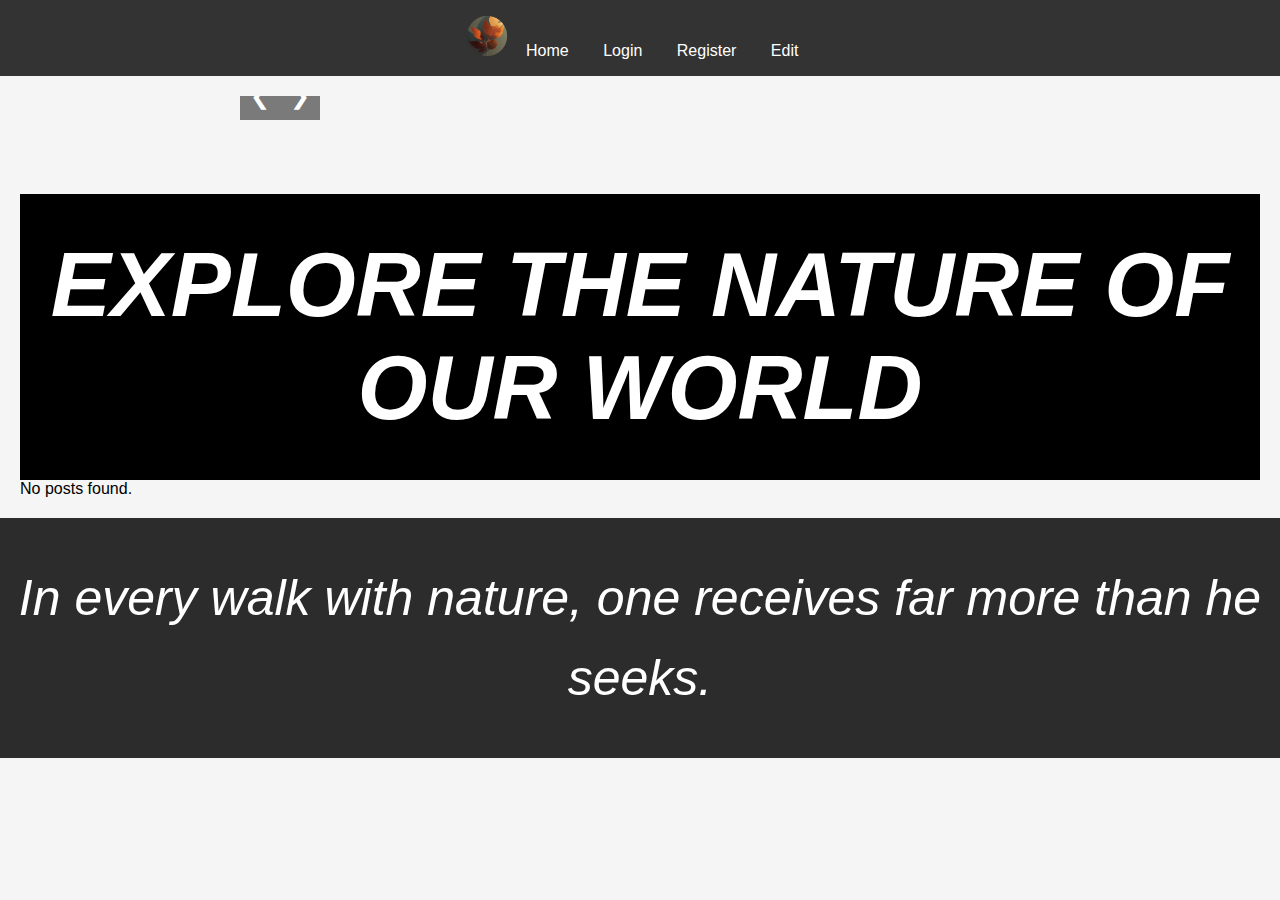
<file: index.html>
<!DOCTYPE html>
<html lang="en">
  <head>
    <meta charset="UTF-8" />
    <meta name="viewport" content="width=device-width, initial-scale=1.0" />
    <title>Nature's Path</title>
    <link rel="stylesheet" href="css/style.css" />
    <link rel="icon" href="/icon.png" />
  </head>
  <body>
    <header>
      <nav>
        <img src="icon.png" alt="Logo" class="logo" />
        <a href="index.html">Home</a>
        <a href="account/login.html">Login</a>
        <a href="account/register.html">Register</a>
        <a href="#" id="edit-button">Edit</a>
      </nav>
    </header>

    <main>
      <div id="posts-container"></div>
      <section id="carousel">
        <div class="carousel-container">
          <button id="prev-btn" aria-label="Previous post">&#10094;</button>
          <div id="carousel-content">
            <!-- Carousel items will be inserted here -->
          </div>
          <button id="next-btn" aria-label="Next post">&#10095;</button>
        </div>
      </section>

      <div class="explore-section">
        <p>EXPLORE THE NATURE OF OUR WORLD</p>
      </div>

      <section id="post-grid">
        <h2>Latest Posts</h2>
        <div id="grid-container">
          <!-- Blog post thumbnails will be inserted here -->
        </div>
      </section>
    </main>

    <footer>
      <div class="footer-content">
        <p>In every walk with nature, one receives far more than he seeks.</p>
      </div>
    </footer>
    <script type="module" src="javascript/script.js"></script>
  </body>
</html>
</file>
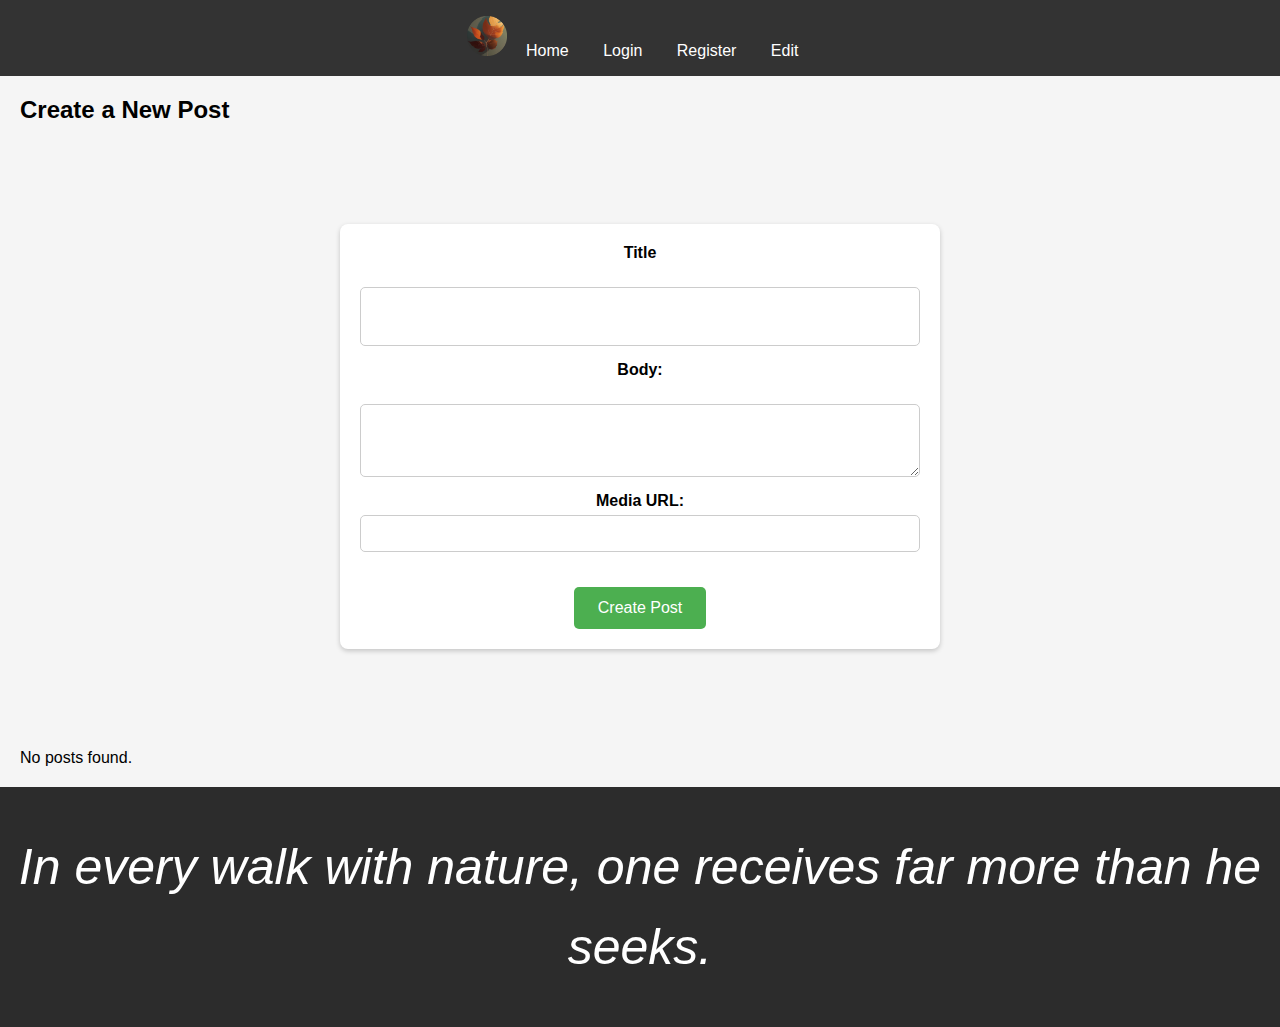
<file: edit.html>
<!DOCTYPE html>
<html lang="en">
  <head>
    <meta charset="UTF-8" />
    <meta name="viewport" content="width=device-width, initial-scale=1.0" />
    <title>Blog Management</title>
    <link rel="icon" href="icon.png" />
    <link rel="stylesheet" href="css/style.css" />
    <script type="module" src="account/script.js"></script>
    <script type="module" src="account/edit.js"></script>
  </head>

  <body>
    <header>
      <nav>
        <img src="icon.png" alt="Logo" class="logo" />
        <a href="index.html">Home</a>
        <a href="login.html">Login</a>
        <a href="register.html">Register</a>
        <a href="#" id="edit-button">Edit</a>
      </nav>
    </header>

    <main>
      <section id="create-posts">
        <h2>Create a New Post</h2>
        <form id="post-form">
          <label for="post-title">Title</label>
          <input type="text" id="post-title" name="post-title" required />

          <label for="post-body">Body:</label>
          <textarea name="post-body" id="post-body" required></textarea>

          <label for="post-media">Media URL:</label>
          <input type="url" id="post-media" name="post-media" />

          <button type="submit">Create Post</button>
        </form>
      </section>

      <section id="post-grid">
        <!-- Posts will be displayed here -->
      </section>

      <div id="edit-modal" class="hidden">
        <form id="edit-form">
          <label for="edit-title">Title</label>
          <input type="text" id="edit-title" />

          <label for="edit-body">Body</label>
          <textarea id="edit-body"></textarea>

          <label for="edit-media">Media URL</label>
          <input type="url" id="edit-media" />

          <button type="submit">Update Post</button>
          <button type="button" id="close-modal">Cancel</button>
        </form>
      </div>
    </main>

    <template id="post-template">
      <div class="post-item">
        <img src="placeholder.jpg" alt="Post image" class="post-image" />
        <h3 class="post-title">Post Title</h3>
        <p class="post-body">Post Body content</p>
      </div>
    </template>

    <div id="toast-container" class="toast-container"></div>

    <footer>
      <div class="footer-content">
        <p>In every walk with nature, one receives far more than he seeks.</p>
      </div>
    </footer>
  </body>
</html>
</file>
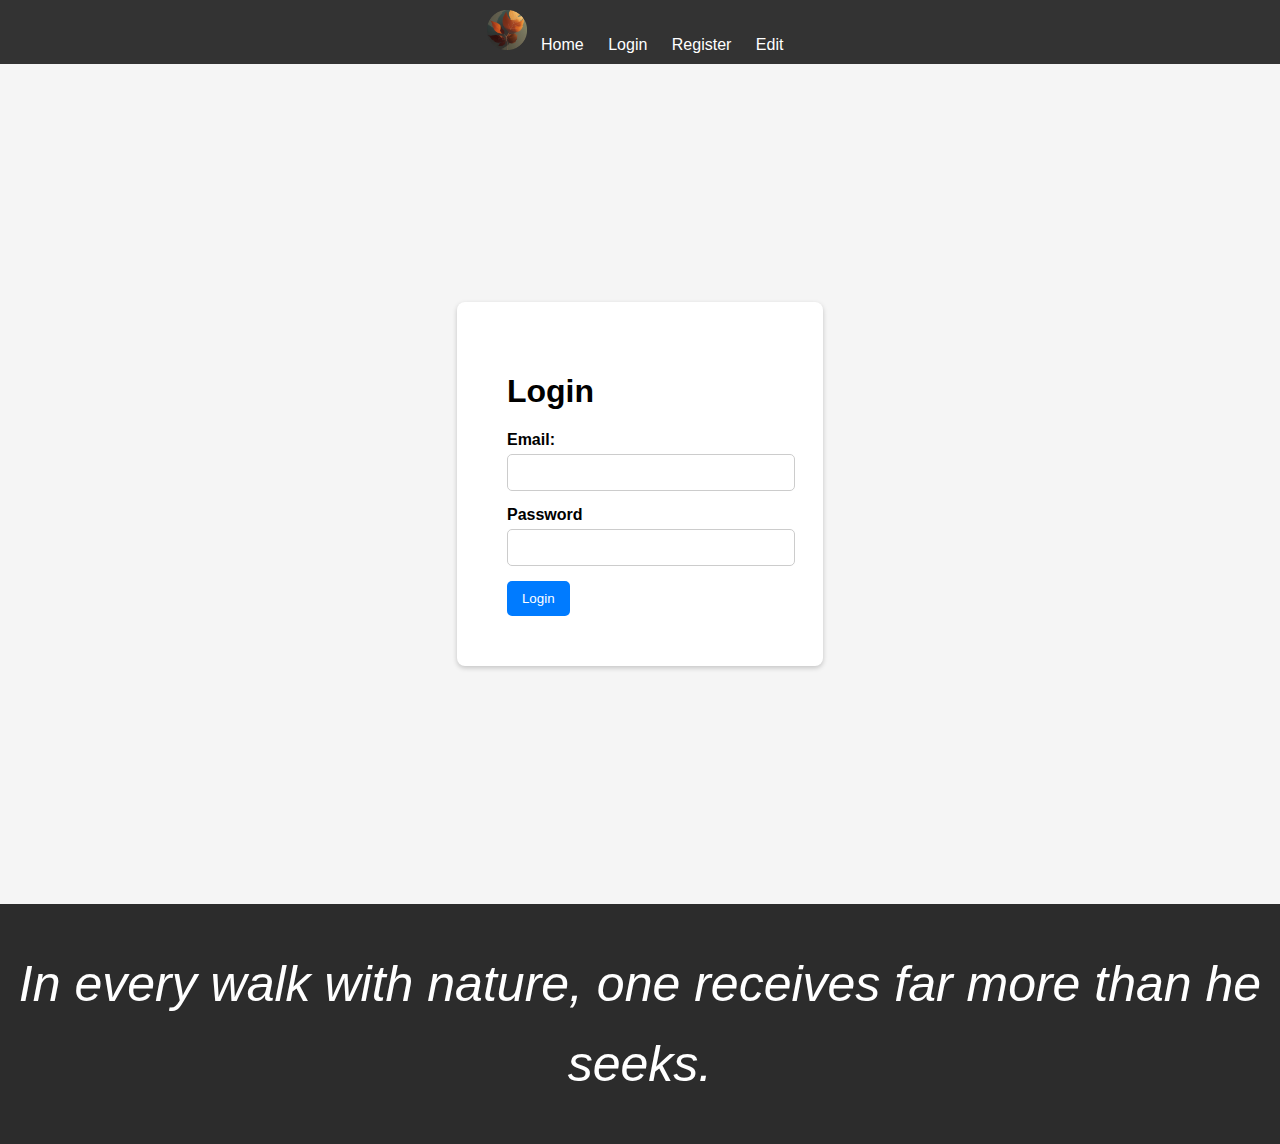
<file: login.html>
<!DOCTYPE html>
<html lang="en">
  <head>
    <meta charset="UTF-8" />
    <meta name="viewport" content="width=device-width, initial-scale=1.0" />
    <title>Log In</title>
    <link rel="icon" href="icon.png" />
    <link rel="stylesheet" href="./css/register-login.css" />
  </head>

  <body>
    <header>
      <nav>
        <img src="icon.png" alt="Logo" class="logo" />
        <a href="index.html">Home</a>
        <a href="login.html">Login</a>
        <a href="register.html">Register</a>
        <a href="#" id="edit-button">Edit</a>
      </nav>
    </header>

    <main>
      <section class="form-container">
        <h1>Login</h1>
        <form id="login-form">
          <label for="Email">Email:</label>
          <input type="email" id="email" name="email" required />

          <label for="password">Password</label>
          <input type="password" id="password" name="password" required />

          <button type="submit" id="login-btn">Login</button>
        </form>
      </section>
    </main>

    <footer>
      <div class="footer-content">
        <p>In every walk with nature, one receives far more than he seeks.</p>
      </div>
    </footer>
    <script type="module" src="./account/script.js"></script>
  </body>
</html>
</file>
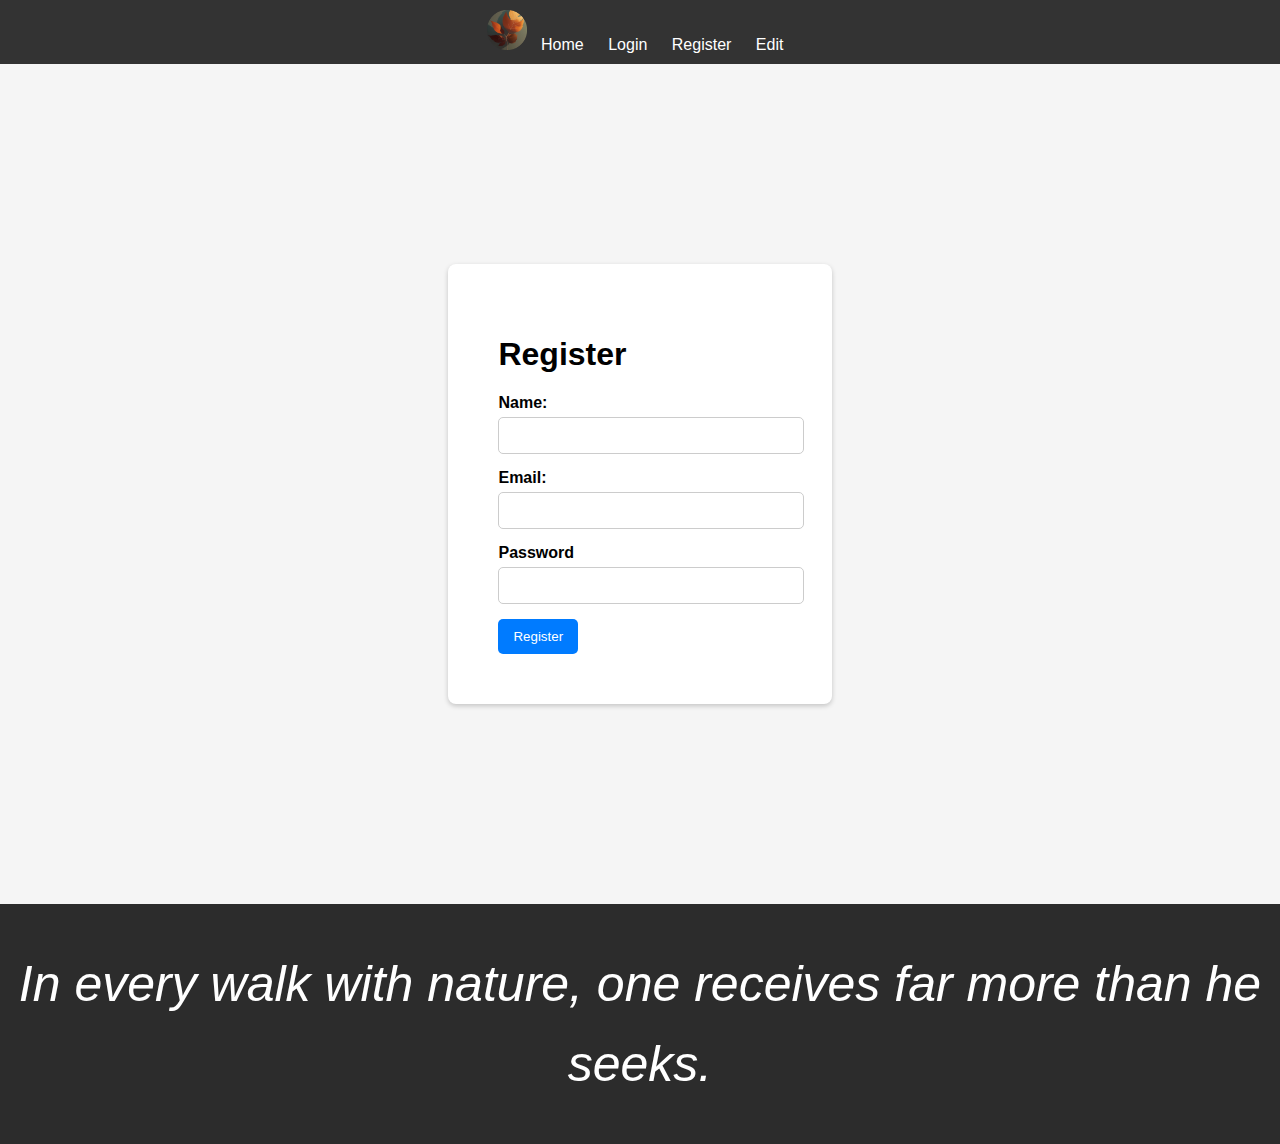
<file: register.html>
<!DOCTYPE html>
<html lang="en">
  <head>
    <meta charset="UTF-8" />
    <meta name="viewport" content="width=device-width, initial-scale=1.0" />
    <title>Register</title>
    <link rel="icon" href="icon.png" />
    <link rel="stylesheet" href="css/register-login.css" />
    <script type="module" src="./account/script.js"></script>
  </head>

  <body>
    <header>
      <nav>
        <img src="icon.png" alt="Logo" class="logo" />
        <a href="index.html">Home</a>
        <a href="login.html">Login</a>
        <a href="register.html">Register</a>
        <a href="#" id="edit-button">Edit</a>
      </nav>
    </header>

    <main>
      <section class="form-container">
        <h1>Register</h1>
        <form id="register-form">
          <label for="name">Name:</label>
          <input type="text" id="name" name="name" required />

          <label for="email">Email:</label>
          <input type="email" id="email" name="email" required />

          <label for="password">Password</label>
          <input type="password" id="password" name="password" required />

          <button type="submit">Register</button>
        </form>
      </section>
    </main>

    <footer>
      <div class="footer-content">
        <p>In every walk with nature, one receives far more than he seeks.</p>
      </div>
    </footer>
  </body>
</html>
</file>
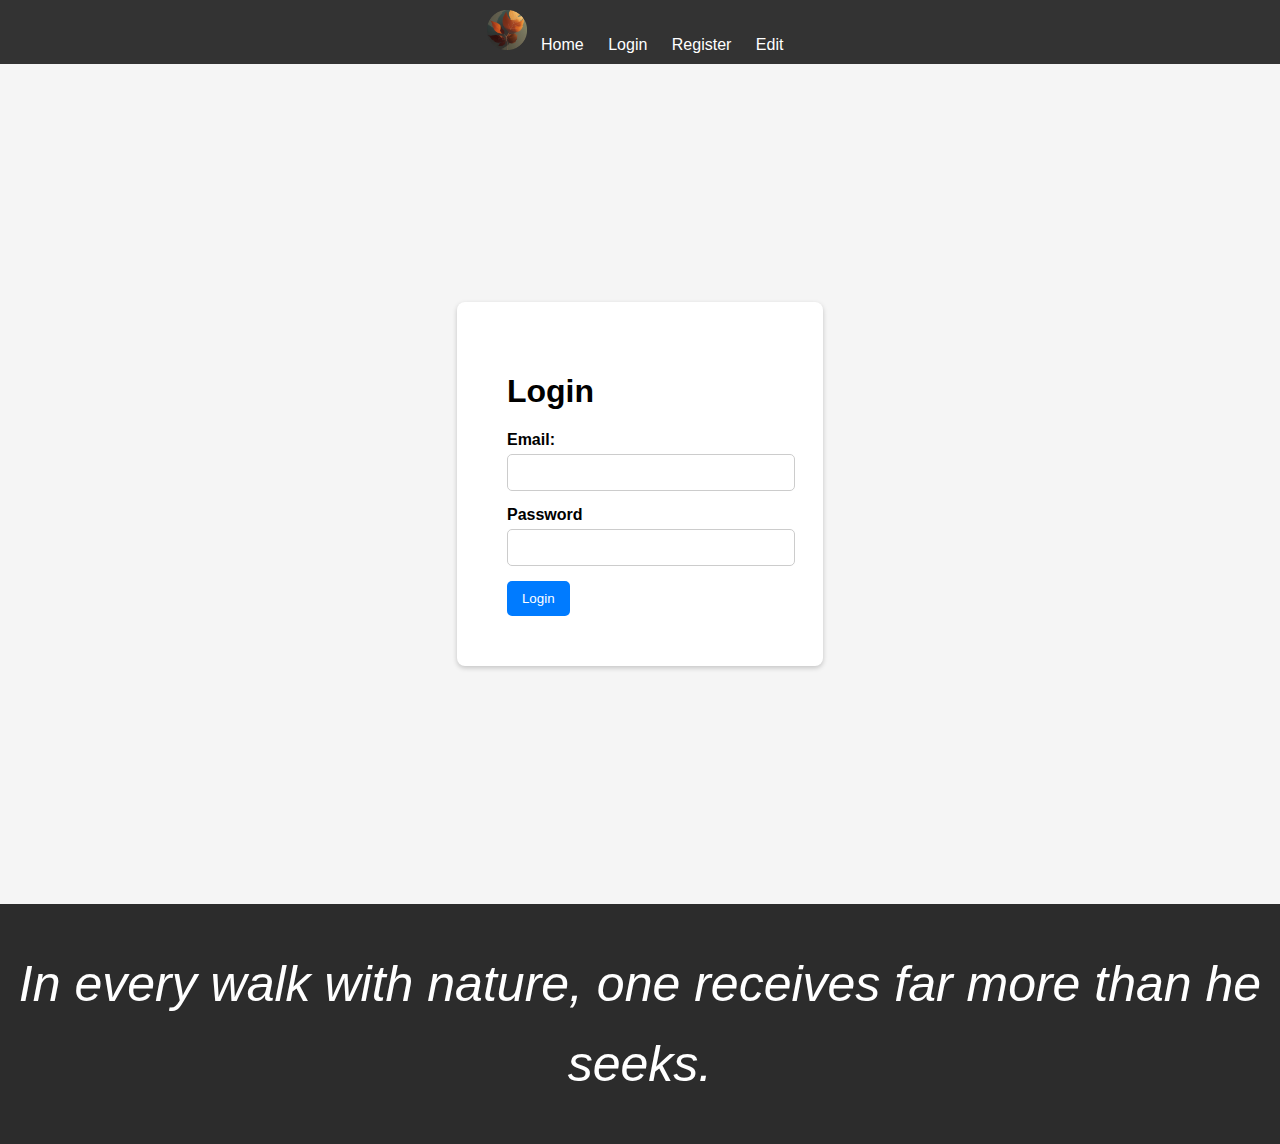
<file: account/login.html>
<!DOCTYPE html>
<html lang="en">
  <head>
    <meta charset="UTF-8" />
    <meta name="viewport" content="width=device-width, initial-scale=1.0" />
    <title>Log In</title>
    <link rel="icon" href="../icon.png" />
    <link rel="stylesheet" href="../css/register-login.css" />
  </head>

  <body>
    <header>
      <nav>
        <img src="../icon.png" alt="Logo" class="logo" />
        <a href="../index.html">Home</a>
        <a href="login.html">Login</a>
        <a href="register.html">Register</a>
        <a href="#" id="edit-button">Edit</a>
      </nav>
    </header>

    <main>
      <section class="form-container">
        <h1>Login</h1>
        <form id="login-form">
          <label for="Email">Email:</label>
          <input type="email" id="email" name="email" required />

          <label for="password">Password</label>
          <input type="password" id="password" name="password" required />

          <button type="submit" id="login-btn">Login</button>
        </form>
      </section>
    </main>

    <footer>
      <div class="footer-content">
        <p>In every walk with nature, one receives far more than he seeks.</p>
      </div>
    </footer>
    <script type="module" src="../javascript/script.js"></script>
  </body>
</html>
</file>
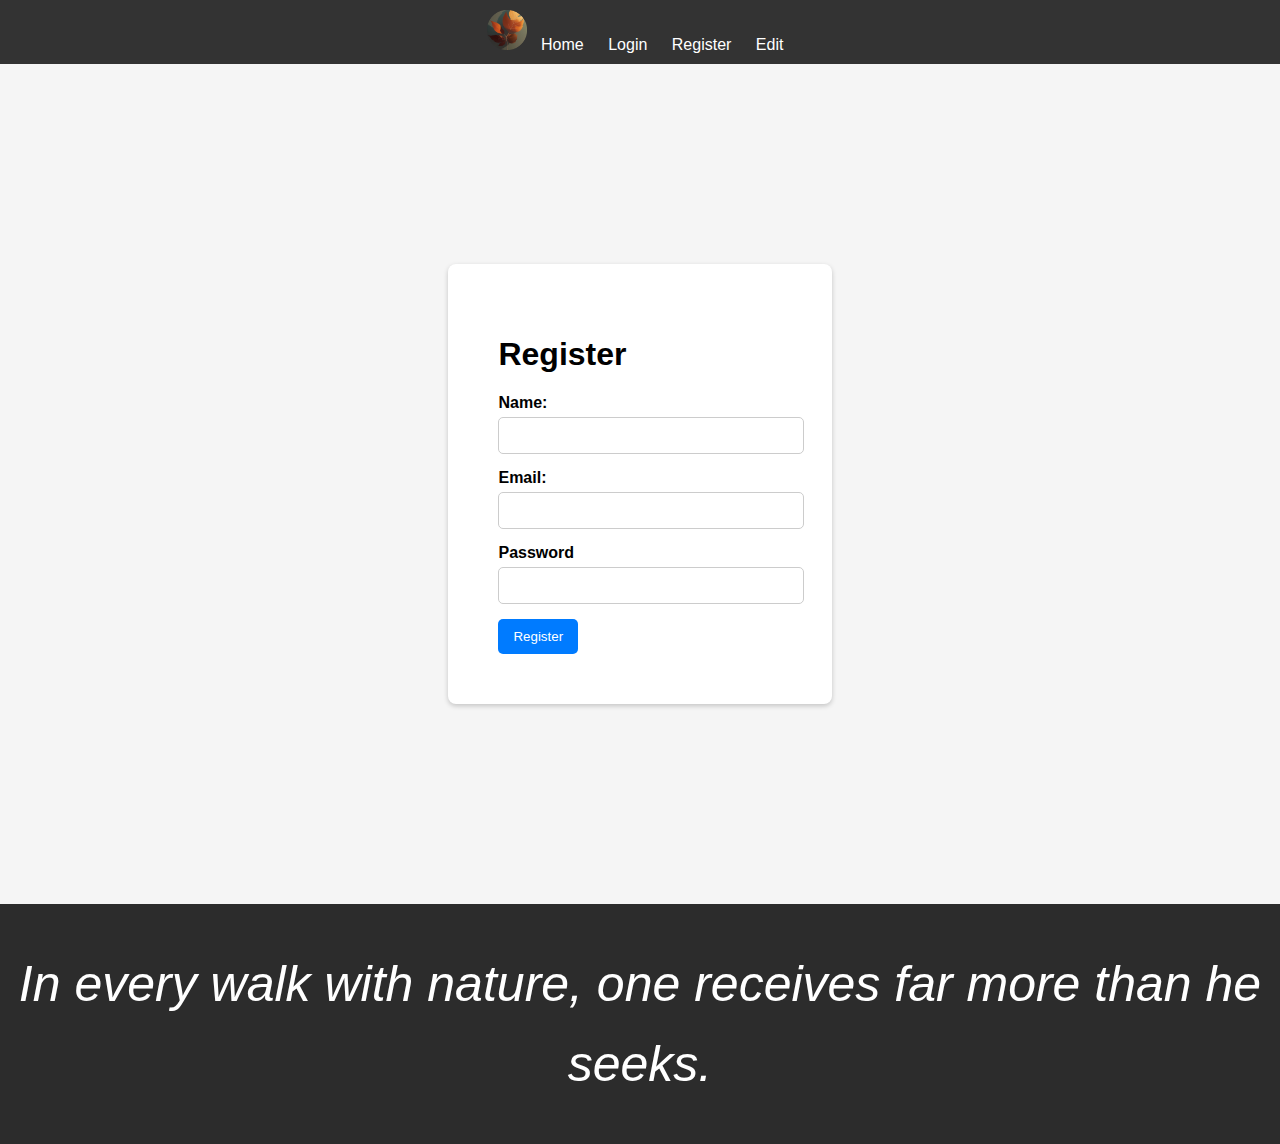
<file: account/register.html>
<!DOCTYPE html>
<html lang="en">
  <head>
    <meta charset="UTF-8" />
    <meta name="viewport" content="width=device-width, initial-scale=1.0" />
    <title>Register</title>
    <link rel="icon" href="../icon.png" />
    <link rel="stylesheet" href="../css/register-login.css" />
    <script type="module" src="../javascript/script.js"></script>
  </head>

  <body>
    <header>
      <nav>
        <img src="../icon.png" alt="Logo" class="logo" />
        <a href="../index.html">Home</a>
        <a href="login.html">Login</a>
        <a href="register.html">Register</a>
        <a href="#" id="edit-button">Edit</a>
      </nav>
    </header>

    <main>
      <section class="form-container">
        <h1>Register</h1>
        <form id="register-form">
          <label for="name">Name:</label>
          <input type="text" id="name" name="name" required />

          <label for="email">Email:</label>
          <input type="email" id="email" name="email" required />

          <label for="password">Password</label>
          <input type="password" id="password" name="password" required />

          <button type="submit">Register</button>
        </form>
      </section>
    </main>

    <footer>
      <div class="footer-content">
        <p>In every walk with nature, one receives far more than he seeks.</p>
      </div>
    </footer>
  </body>
</html>
</file>
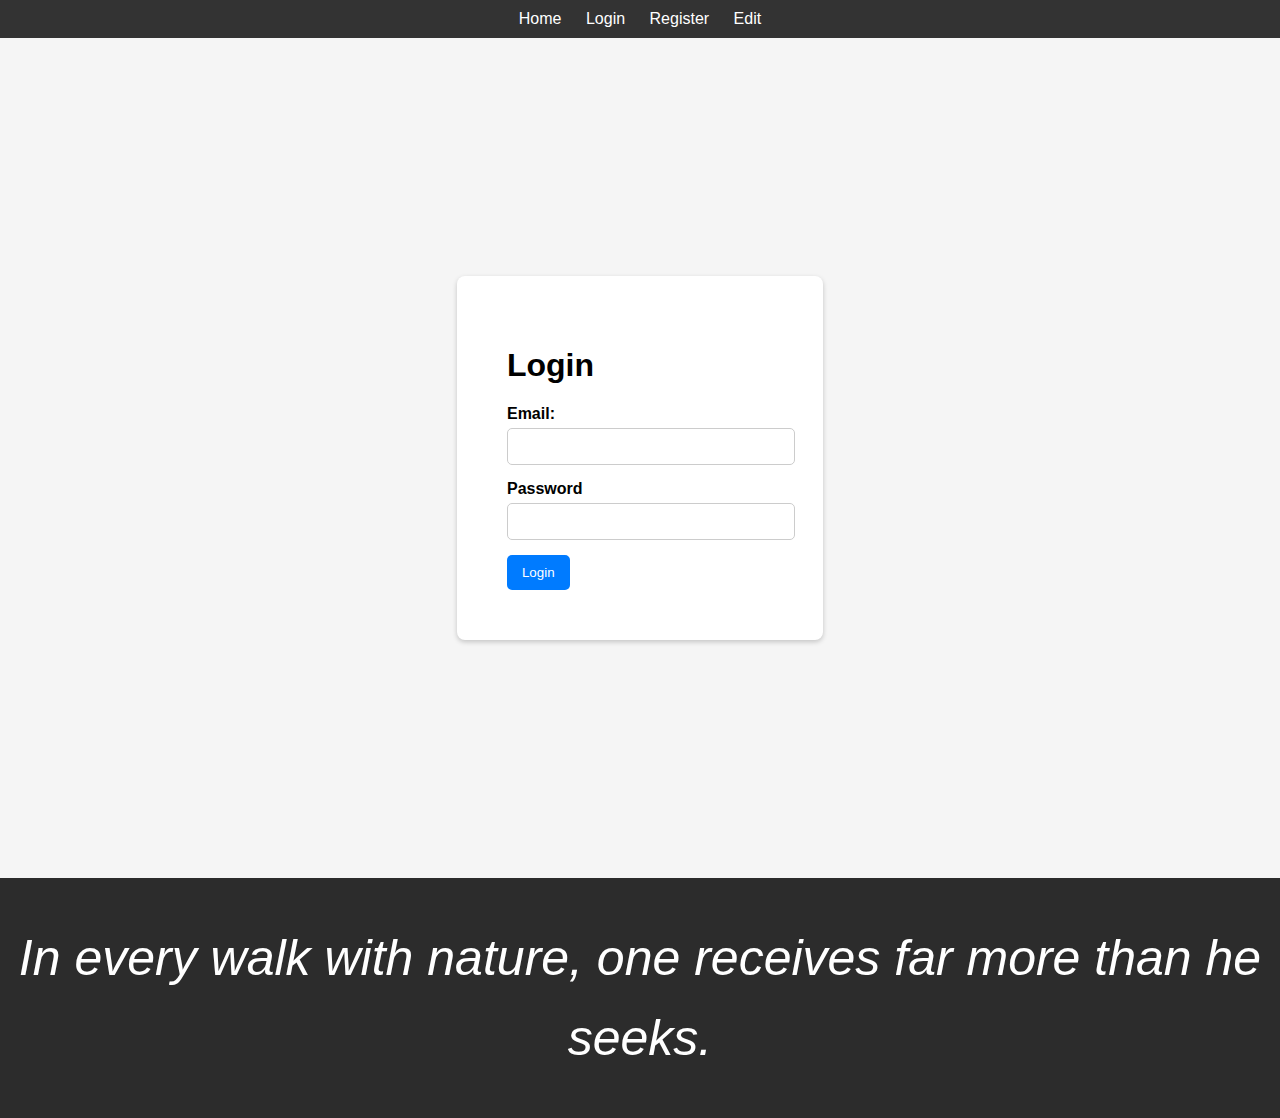
<file: login-register/login.html>
<!DOCTYPE html>
<html lang="en">
  <head>
    <meta charset="UTF-8" />
    <meta name="viewport" content="width=device-width, initial-scale=1.0" />
    <title>Blog</title>
    <link rel="stylesheet" href="/css/register-login.css" />
  </head>

  <body>
    <header>
      <nav>
        <a href="/index.html">Home</a>
        <a href="login.html">Login</a>
        <a href="register.html">Register</a>
        <a href="#" id="edit-button">Edit</a>
      </nav>
    </header>

    <main>
      <section class="form-container">
        <h1>Login</h1>
        <form id="login-form">
          <label for="Email">Email:</label>
          <input type="email" id="email" name="email" required />

          <label for="password">Password</label>
          <input type="password" id="password" name="password" required />

          <button type="submit" id="login-btn">Login</button>
        </form>
      </section>
    </main>

    <footer>
      <div class="footer-content">
        <p>In every walk with nature, one receives far more than he seeks.</p>
      </div>
    </footer>
    <script type="module" src="/account/script.js"></script>
  </body>
</html>
</file>
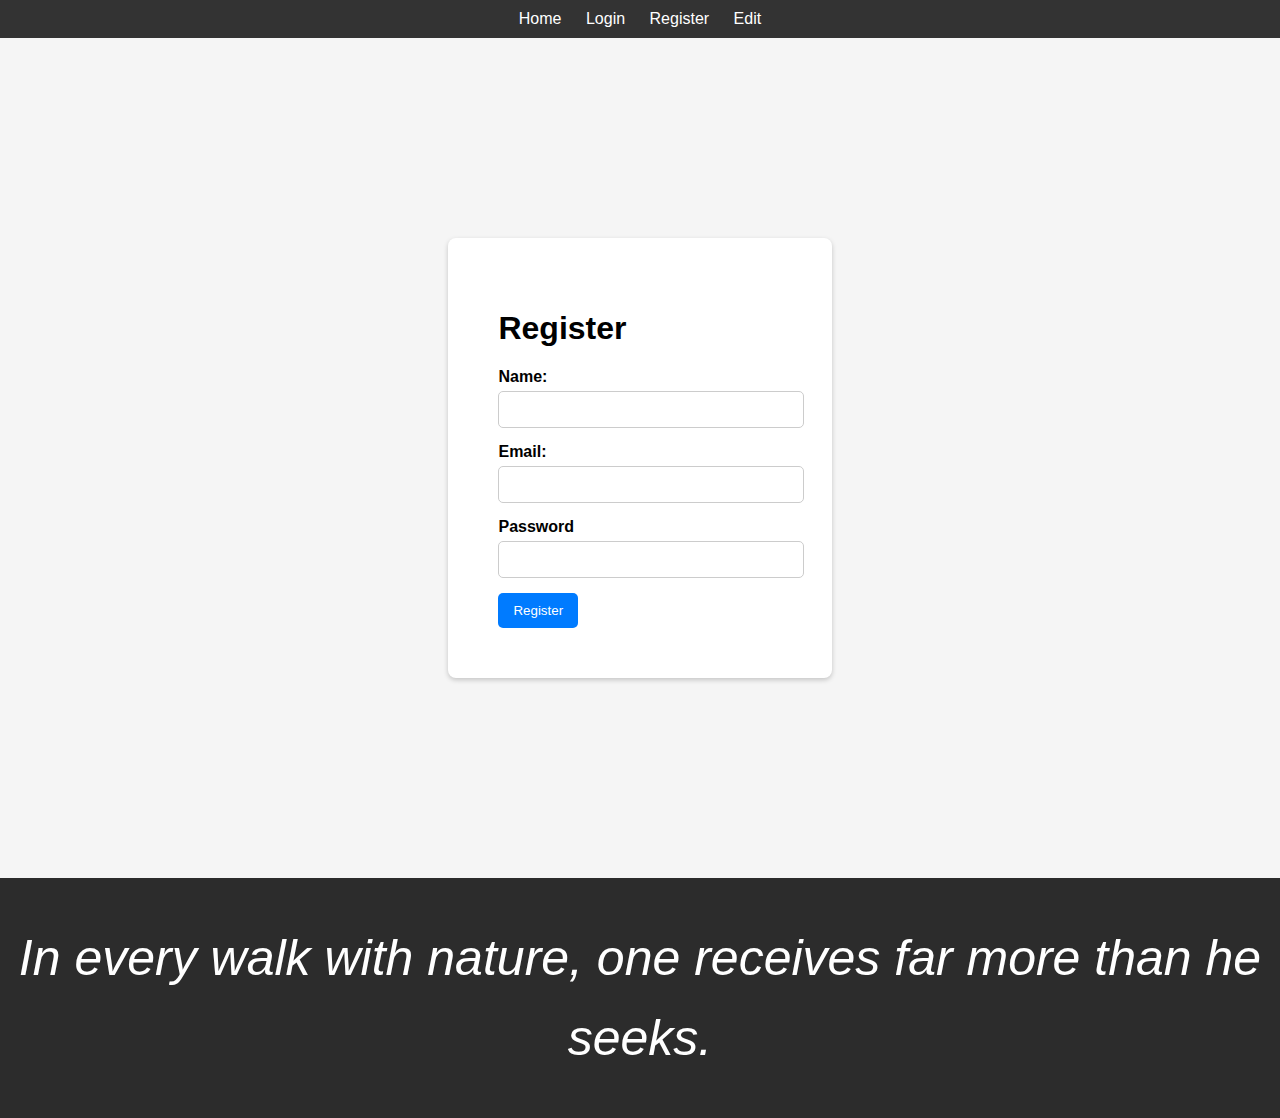
<file: login-register/register.html>
<!DOCTYPE html>
<html lang="en">
  <head>
    <meta charset="UTF-8" />
    <meta name="viewport" content="width=device-width, initial-scale=1.0" />
    <title>Nature's Path</title>
    <link rel="stylesheet" href="/css/register-login.css" />
    <script type="module" src="/account/script.js"></script>
  </head>

  <body>
    <header>
      <nav>
        <a href="/index.html">Home</a>
        <a href="login.html">Login</a>
        <a href="register.html">Register</a>
        <a href="#" id="edit-button">Edit</a>
      </nav>
    </header>

    <main>
      <section class="form-container">
        <h1>Register</h1>
        <form id="register-form">
          <label for="name">Name:</label>
          <input type="text" id="name" name="name" required />

          <label for="email">Email:</label>
          <input type="email" id="email" name="email" required />

          <label for="password">Password</label>
          <input type="password" id="password" name="password" required />

          <button type="submit">Register</button>
        </form>
      </section>
    </main>

    <footer>
      <div class="footer-content">
        <p>In every walk with nature, one receives far more than he seeks.</p>
      </div>
    </footer>
  </body>
</html>
</file>
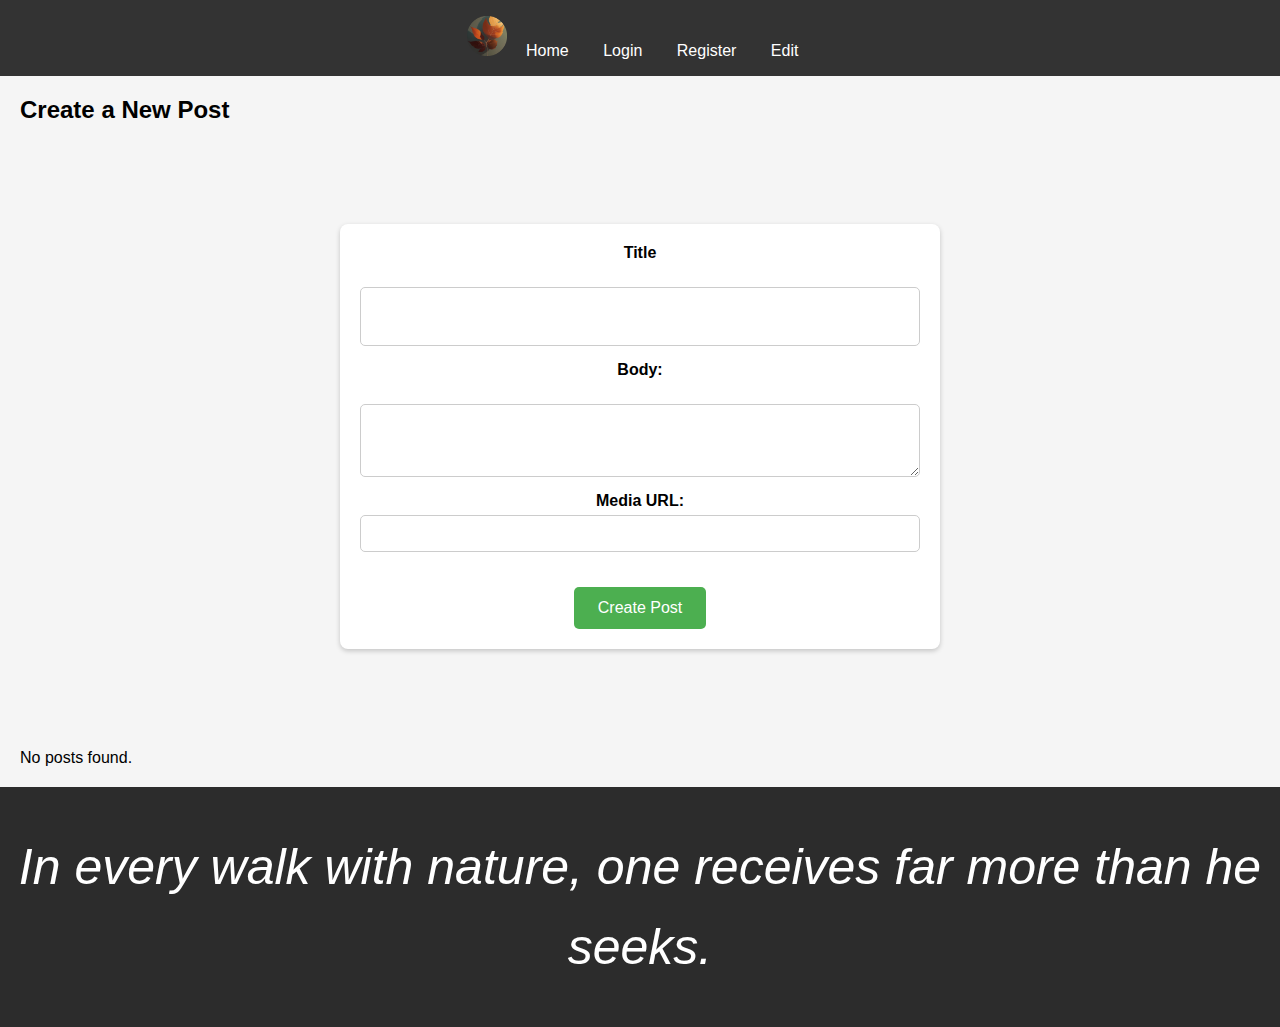
<file: post/edit.html>
<!DOCTYPE html>
<html lang="en">
  <head>
    <meta charset="UTF-8" />
    <meta name="viewport" content="width=device-width, initial-scale=1.0" />
    <title>Blog Management</title>
    <link rel="icon" href="../icon.png" />
    <link rel="stylesheet" href="../css/style.css" />
    <script type="module" src="../javascript/script.js"></script>
    <script type="module" src="../javascript/edit.js"></script>
  </head>

  <body>
    <header>
      <nav>
        <img src="../icon.png" alt="Logo" class="logo" />
        <a href="../index.html">Home</a>
        <a href="../account/login.html">Login</a>
        <a href="../account/register.html">Register</a>
        <a href="#" id="edit-button">Edit</a>
      </nav>
    </header>

    <main>
      <section id="create-posts">
        <h2>Create a New Post</h2>
        <form id="post-form">
          <label for="post-title">Title</label>
          <input type="text" id="post-title" name="post-title" required />

          <label for="post-body">Body:</label>
          <textarea name="post-body" id="post-body" required></textarea>

          <label for="post-media">Media URL:</label>
          <input type="url" id="post-media" name="post-media" />

          <button type="submit">Create Post</button>
        </form>
      </section>

      <section id="post-grid">
        <!-- Posts will be displayed here -->
      </section>

      <div id="edit-modal" class="hidden">
        <form id="edit-form">
          <label for="edit-title">Title</label>
          <input type="text" id="edit-title" />

          <label for="edit-body">Body</label>
          <textarea id="edit-body"></textarea>

          <label for="edit-media">Media URL</label>
          <input type="url" id="edit-media" />

          <button type="submit">Update Post</button>
          <button type="button" id="close-modal">Cancel</button>
        </form>
      </div>
    </main>

    <template id="post-template">
      <div class="post-item">
        <img src="placeholder.jpg" alt="Post image" class="post-image" />
        <h3 class="post-title">Post Title</h3>
        <p class="post-body">Post Body content</p>
      </div>
    </template>

    <div id="toast-container" class="toast-container"></div>

    <footer>
      <div class="footer-content">
        <p>In every walk with nature, one receives far more than he seeks.</p>
      </div>
    </footer>
  </body>
</html>
</file>
<file: css/style.css>
* {
  margin: 0;
  padding: 0;
  box-sizing: border-box;
}

body {
  font-family: Arial, Helvetica, sans-serif;
  background-color: #f5f5f5;
}

header {
  background-color: #333;
  padding: 1rem;
  text-align: center;
}

footer {
  background-color: #2c2c2c;
  color: white;
  padding: 40px 0;
  text-align: center;
  font-style: italic;
}

.footer-content p {
  font-size: 50px;
  margin: 0;
  line-height: 1.6;
}

nav a {
  color: white;
  margin: 0 15px;
  text-decoration: none;
}

nav a:hover {
  text-decoration: underline;
}

.logo {
  width: 40px;
}

/* Main Content */
main {
  padding: 20px;
}

.carousel-container {
  display: flex;
  align-items: center;
  position: relative;
  overflow: hidden;
  width: 100%;
  max-width: 800px;
  margin: 0 auto;
}

.carousel-container button {
  background-color: rgba(0, 0, 0, 0.5);
  color: white;
  border: none;
  font-size: 24px;
  padding: 10px;
  cursor: pointer;
  /* position: absolute; */
  top: 50%;
  transform: translateY(-50%);
  z-index: 10;
}

#prev-btn {
  left: 0;
}

#next-btn {
  right: 0;
}

#carousel-content {
  display: flex;
  transition: transform 0.5s ease-in-out;
}

.carousel-item {
  min-width: 100%;
  box-sizing: border-box;
  padding: 10px;
}

.carousel-item img {
  max-width: 100%;
  border-radius: 8px;
}

.explore-section {
  background-color: #000;
  color: white;
  text-align: center;
  padding: 40px 0;
  font-style: italic;
  margin-top: 50px;
}

.explore-section p {
  font-size: 90px;
  font-weight: bold;
  margin: 0;
}

.page-login main,
.page-register main {
  display: flex;
  justify-content: center;
  align-items: center;
  height: calc(100vh - 60px);
}

.page-login .form-container,
.page-register .form-container {
  background: #fff;
  padding: 20px;
  border-radius: 8px;
  box-shadow: 0 2px 5px rgba(0, 0, 0, 0.2);
}

form label {
  display: block;
  margin-bottom: 5px;
  font-weight: bold;
}

form input,
form textarea {
  width: 100%;
  padding: 10px;
  margin-bottom: 15px;
  border: 1px solid #ccc;
  border-radius: 5px;
}

#prev-btn {
  left: 10px;
}

#next-btn {
  right: 10px;
}

button:hover {
  background: rgba(0, 0, 0, 0.8);
}

.read-more-button {
  display: inline-block;
  padding: 8px 15px;
  background-color: #4c9bf4;
  color: white;
  text-decoration: none;
  border-radius: 5px;
  font-size: 16px;
  transition: background-color 0.3s ease;
  text-align: center;
  margin: 10px auto;
}

.read-more-button:hover {
  background-color: #3b7dce;
}

.read-more-button:focus {
  outline: none;
}

/* Post Grid */
#grid-container {
  display: grid;
  grid-template-columns: repeat(auto-fit, minmax(200px, 1fr));
  gap: 20px;
  overflow: visible;
}

.post-item {
  background: #fff;
  padding: 20px;
  border-radius: 8px;
  box-shadow: 0 2px 5px rgba(0, 0, 0, 0.2);
  transition: transform 0.3s ease, box-shadow 0.3s ease;
  height: auto;
  display: block;
  flex-direction: column;
  justify-content: flex-start;
  text-align: center;
}

.post-item:hover {
  transform: translateY(-5px);
  box-shadow: 0 4px 10px rgba(0, 0, 0, 0.3);
}

a {
  text-decoration: none;
  color: inherit;
}

.post-item h3 {
  text-align: center;
  margin-top: 5px;
  white-space: nowrap;
  overflow: hidden;
  text-overflow: ellipsis;
}

.post-item p {
  margin-top: 10px;
  overflow: visible;
  text-overflow: unset;
  white-space: normal;
}

.post-item img {
  display: block;
  margin: 0;
  max-width: 100%;
  height: auto;
  border-radius: 5px;
  object-fit: cover;
  max-height: 250px;
  display: inline-block;
}

#manage-posts {
  margin-top: 500px;
}

/* Post Form */
#post-form {
  background-color: #fff;
  padding: 20px;
  border-radius: 8px;
  box-shadow: 0 2px 5px rgba(0, 0, 0, 0.2);
  margin-bottom: 20px;
  display: flex;
  justify-content: center;
  align-items: center;
  flex-direction: column;
  max-width: 600px;
  margin: 100px auto;
}

.hidden {
  display: none;
}

.modal {
  position: fixed;
  top: 0;
  left: 0;
  width: 100%;
  height: 100%;
  background-color: rgba(0, 0, 0, 0.5);
  display: flex;
  justify-content: center;
  align-items: center;
}

.modal-content {
  background: white;
  padding: 20px;
  border-radius: 5px;
  width: 90%;
  max-width: 500px;
}
.hidden {
  display: none;
}

#edit-modal {
  position: fixed;
  top: 50%;
  left: 50%;
  transform: translate(-50%, -50%);
  background: white;
  padding: 20px;
  box-shadow: 0 4px 6px rgba(0, 0, 0, 0.1);
  z-index: 1000;
}

.toast-container {
  position: fixed;
  top: 20px;
  right: 20px;
  z-index: 1000;
}

.toast {
  margin-bottom: 10px;
  padding: 10px 15px;
  border-radius: 5px;
  color: white;
  background-color: green;
  opacity: 0.9;
  animation: fadeOut 3s forwards;
}

.toast-error {
  background-color: red;
}

.toast-success {
  background-color: green;
}

@keyframes fadeOut {
  0% {
    opacity: 0.9;
  }
  100% {
    opacity: 0;
  }
}

.post-buttons {
  display: flex;
  gap: 10px;
  justify-content: flex-start;
  margin-top: 15px;
}

.post-buttons button {
  flex: 1;
  margin: 0 5px;
  padding: 8px 12px;
  background-color: #007bff;
  color: white;
  border: none;
  border-radius: 4px;
  cursor: pointer;
  text-align: center;
}

.post-buttons button:hover {
  background-color: #0056b3;
}

#post-grid {
  display: grid;
  grid-template-columns: repeat(3, 1fr);
  gap: 20px;
}

button[type="submit"] {
  background-color: #4caf50; /* Green background */
  color: white;
  border: none;
  padding: 12px 24px; /* Adjust padding */
  text-align: center;
  text-decoration: none;
  display: inline-block;
  font-size: 16px;
  cursor: pointer;
  border-radius: 5px;
  transition: background-color 0.3s;
}

button[type="submit"]:hover {
  background-color: #45a049;
}

button[type="submit"] {
  margin-top: 20px;
}

#post-content {
  background-color: #fff;
  padding: 20px;
  max-width: 800px;
  margin: 40px auto;
  text-align: center;
}

#post-image {
  width: 100%;
  max-width: 700px;
  height: auto;
  border-radius: 8px;
  object-fit: cover;
  margin-top: 20px;
  box-shadow: 0 4px 10px rgba(0, 0, 0, 0.1);
}

#post-title {
  font-size: 2rem;
  font-weight: bold;
  color: #333;
  margin-top: 20px;
}

#post-body {
  font-size: 1rem;
  line-height: 1.6;
  color: #555;
  margin-top: 20px;
  text-align: justify;
  overflow: auto;
  height: auto;
}

@media (max-width: 480px) {
  #post-container {
    display: flex;
    flex-direction: column;
    gap: 15px;
  }

  .post-item {
    width: 100%;
    padding: 10px;
    margin: 0;
    box-sizing: border-box;
  }

  .post-item h3 {
    font-size: 1rem;
    margin-bottom: 8px;
  }

  .post-item img {
    max-width: 100%;
    height: auto;
    border-radius: 4px;
  }

  header {
    width: 100%;
  }

  body {
    margin: 0;
    padding: 0;
    font-size: 14px;
  }

  header nav a {
    display: block;
    margin: 10px 0;
    font-size: 16px;
    margin: 5px 0;
    text-align: center;
  }

  #post-form,
  .post-item {
    padding: 10px;
  }

  .post-buttons {
    flex-direction: column;
    display: flex;
    gap: 5px;
  }

  .post-buttons button {
    margin-bottom: 10px;
  }

  #post-grid {
    grid-template-columns: 1fr;
    display: grid;
    gap: 10px;
    padding: 0 5px;
    overflow-x: hidden;
    box-sizing: border-box;
  }

  .explore-section {
    width: 100%;
    font-size: 0.9rem;
    text-align: center;
    margin-bottom: 20px;
  }

  .explore-section p {
    font-size: 16px;
  }

  nav a {
    font-size: 20px;
  }

  footer {
    width: 100%;
  }

  .footer-content p {
    font-size: 25px;
  }

  .carousel-container {
    width: 100%;
    overflow: hidden;
    position: relative;
  }

  #carousel-content {
    display: flex;
    gap: 5px;
    transform: translate(0);
    transition: transform 0.3s ease-in-out;
  }

  #carousel-content img {
    width: 90%;
    height: auto;
    margin: 0 auto;
    border-radius: 6px;
  }

  #prev-btn {
    left: 5px;
  }

  #next-btn {
    right: 5px;
  }
}

@media (min-width: 481px) and (max-width: 768px) {
  #post-container {
    display: flex;
    flex-direction: column;
    gap: 15px;
  }

  .post-item {
    width: 100%;
    max-width: 100%;
    padding: 10px;
    margin: 0;
    box-sizing: border-box;
  }

  .post-item h3 {
    font-size: 1rem;
    margin-bottom: 8px;
  }

  .post-item img {
    max-width: 100%;
    height: auto;
    border-radius: 4px;
  }

  header {
    width: 100%;
  }

  body {
    margin: 0;
    padding: 0;
    font-size: 14px;
  }

  header nav a {
    display: block;
    margin: 10px 0;
    font-size: 16px;
    margin: 5px 0;
    text-align: center;
  }

  #post-form,
  .post-item {
    padding: 10px;
  }

  .post-buttons {
    flex-direction: column;
    display: flex;
    gap: 5px;
  }

  .post-buttons button {
    margin-bottom: 10px;
  }

  #post-grid {
    grid-template-columns: 1fr;
    display: grid;
    gap: 10px;
    padding: 0 5px;
    overflow-x: hidden;
    box-sizing: border-box;
    width: 100%;
  }

  .explore-section {
    width: 100%;
    font-size: 0.9rem;
    text-align: center;
    margin-bottom: 20px;
  }

  .explore-section p {
    font-size: 34px;
  }

  nav a {
    font-size: 20px;
  }

  footer {
    width: 100%;
  }

  .footer-content p {
    font-size: 25px;
  }

  .carousel-container {
    width: 100%;
    overflow: hidden;
    position: relative;
  }

  #carousel-content {
    display: flex;
    gap: 5px;
    transform: translate(0);
    transition: transform 0.3s ease-in-out;
  }

  #carousel-content img {
    width: 90%;
    height: auto;
    margin: 0 auto;
    border-radius: 6px;
  }

  #prev-btn {
    left: 5px;
  }

  #next-btn {
    right: 5px;
  }
}

@media (min-width: 769px) and (max-width: 1164px) {
  #post-container {
    display: flex;
    flex-direction: column;
    gap: 15px;
  }

  .post-item {
    width: 100%;
    padding: 10px;
    margin: 0;
    box-sizing: border-box;
  }

  .post-item h3 {
    font-size: 1rem;
    margin-bottom: 8px;
  }

  .post-item img {
    max-width: 100%;
    height: auto;
    border-radius: 4px;
  }

  header {
    width: 100%;
  }

  body {
    margin: 0;
    padding: 0;
    font-size: 14px;
  }

  header nav a {
    display: block;
    margin: 10px 0;
    font-size: 16px;
    margin: 5px 0;
    text-align: center;
  }

  #post-form,
  .post-item {
    padding: 10px;
  }

  .post-buttons {
    flex-direction: column;
    display: flex;
    gap: 5px;
  }

  .post-buttons button {
    margin-bottom: 10px;
  }

  #post-grid {
    grid-template-columns: repeat(2, 1fr);
    display: grid;
    gap: 10px;
    padding: 0 5px;
    overflow-x: hidden;
    box-sizing: border-box;
  }

  .explore-section {
    width: 100%;
    font-size: 0.9rem;
    text-align: center;
    margin-bottom: 20px;
  }

  .explore-section p {
    font-size: 35px;
  }

  nav a {
    font-size: 20px;
  }

  footer {
    width: 100%;
  }

  .footer-content p {
    font-size: 26px;
  }

  .carousel-container {
    width: 100%;
    overflow: hidden;
    position: relative;
  }

  #carousel-content {
    display: flex;
    gap: 5px;
    transform: translate(0);
    transition: transform 0.3s ease-in-out;
  }

  #carousel-content img {
    width: 90%;
    height: auto;
    margin: 0 auto;
    border-radius: 6px;
  }

  #prev-btn {
    left: 5px;
  }

  #next-btn {
    right: 5px;
  }
}

@media (min-width: 1165px) and (max-width: 1249px) {
  #post-container {
    display: flex;
    flex-direction: column;
    gap: 15px;
  }

  .post-item {
    width: 100%;
    padding: 10px;
    margin: 0;
    box-sizing: border-box;
  }

  .post-item h3 {
    font-size: 1rem;
    margin-bottom: 8px;
  }

  .post-item img {
    max-width: 100%;
    height: auto;
    border-radius: 4px;
  }

  header {
    width: 100%;
  }

  body {
    margin: 0;
    padding: 0;
    font-size: 14px;
  }

  header nav a {
    display: block;
    margin: 10px 0;
    font-size: 16px;
    margin: 5px 0;
    text-align: center;
  }

  #post-form,
  .post-item {
    padding: 10px;
  }

  .post-buttons {
    flex-direction: column;
    display: flex;
    gap: 5px;
  }

  .post-buttons button {
    margin-bottom: 10px;
  }

  #post-grid {
    grid-template-columns: repeat(3, 1fr);
    display: grid;
    gap: 10px;
    padding: 0 5px;
    overflow-x: hidden;
    box-sizing: border-box;
  }

  .explore-section {
    width: 100%;
    font-size: 0.9rem;
    text-align: center;
    margin-bottom: 20px;
  }

  .explore-section p {
    font-size: 35px;
  }

  nav a {
    font-size: 20px;
  }

  footer {
    width: 100%;
  }

  .footer-content p {
    font-size: 26px;
  }

  .carousel-container {
    width: 100%;
    overflow: hidden;
    position: relative;
  }

  #carousel-content {
    display: flex;
    gap: 5px;
    transform: translate(0);
    transition: transform 0.3s ease-in-out;
  }

  #carousel-content img {
    width: 90%;
    height: auto;
    margin: 0 auto;
    border-radius: 6px;
  }

  #prev-btn {
    left: 5px;
  }

  #next-btn {
    right: 5px;
  }
}

@media (min-width: 1250px) {
}
</file>
<file: css/register-login.css>
body {
  padding: 0;
  margin: 0;
  background-color: #f5f5f5;
  font-family: Arial, sans-serif;
}

header {
  background-color: #333;
  color: #fff;
  padding: 10px;
  text-align: center;
}

header nav a {
  color: #fff;
  text-decoration: none;
  margin: 0 10px;
}

header nav a:hover {
  text-decoration: underline;
}

.logo {
  width: 40px;
}

main {
  display: flex;
  justify-content: center;
  align-items: center;
  height: calc(100vh - 60px);
}

.form-container {
  background: #fff;
  padding: 50px;
  border-radius: 8px;
  box-shadow: 0 2px 5px rgba(0, 0, 0, 0.2);
}

form label {
  display: block;
  margin-bottom: 5px;
  font-weight: bold;
}

form input {
  width: 100%;
  padding: 10px;
  margin-bottom: 15px;
  border: 1px solid #ccc;
  border-radius: 5px;
}

button {
  background-color: #007bff;
  color: white;
  border: none;
  padding: 10px 15px;
  border-radius: 5px;
  cursor: pointer;
}

button:hover {
  background-color: #0056b3;
}

footer {
  background-color: #2c2c2c;
  color: white;
  padding: 40px 0;
  text-align: center;
  font-style: italic;
}

.footer-content p {
  font-size: 50px;
  margin: 0;
  line-height: 1.6;
}

@media (max-width: 480px) {
  footer {
    width: 100%;
  }

  .footer-content p {
    font-size: 25px;
  }
}
</file>
